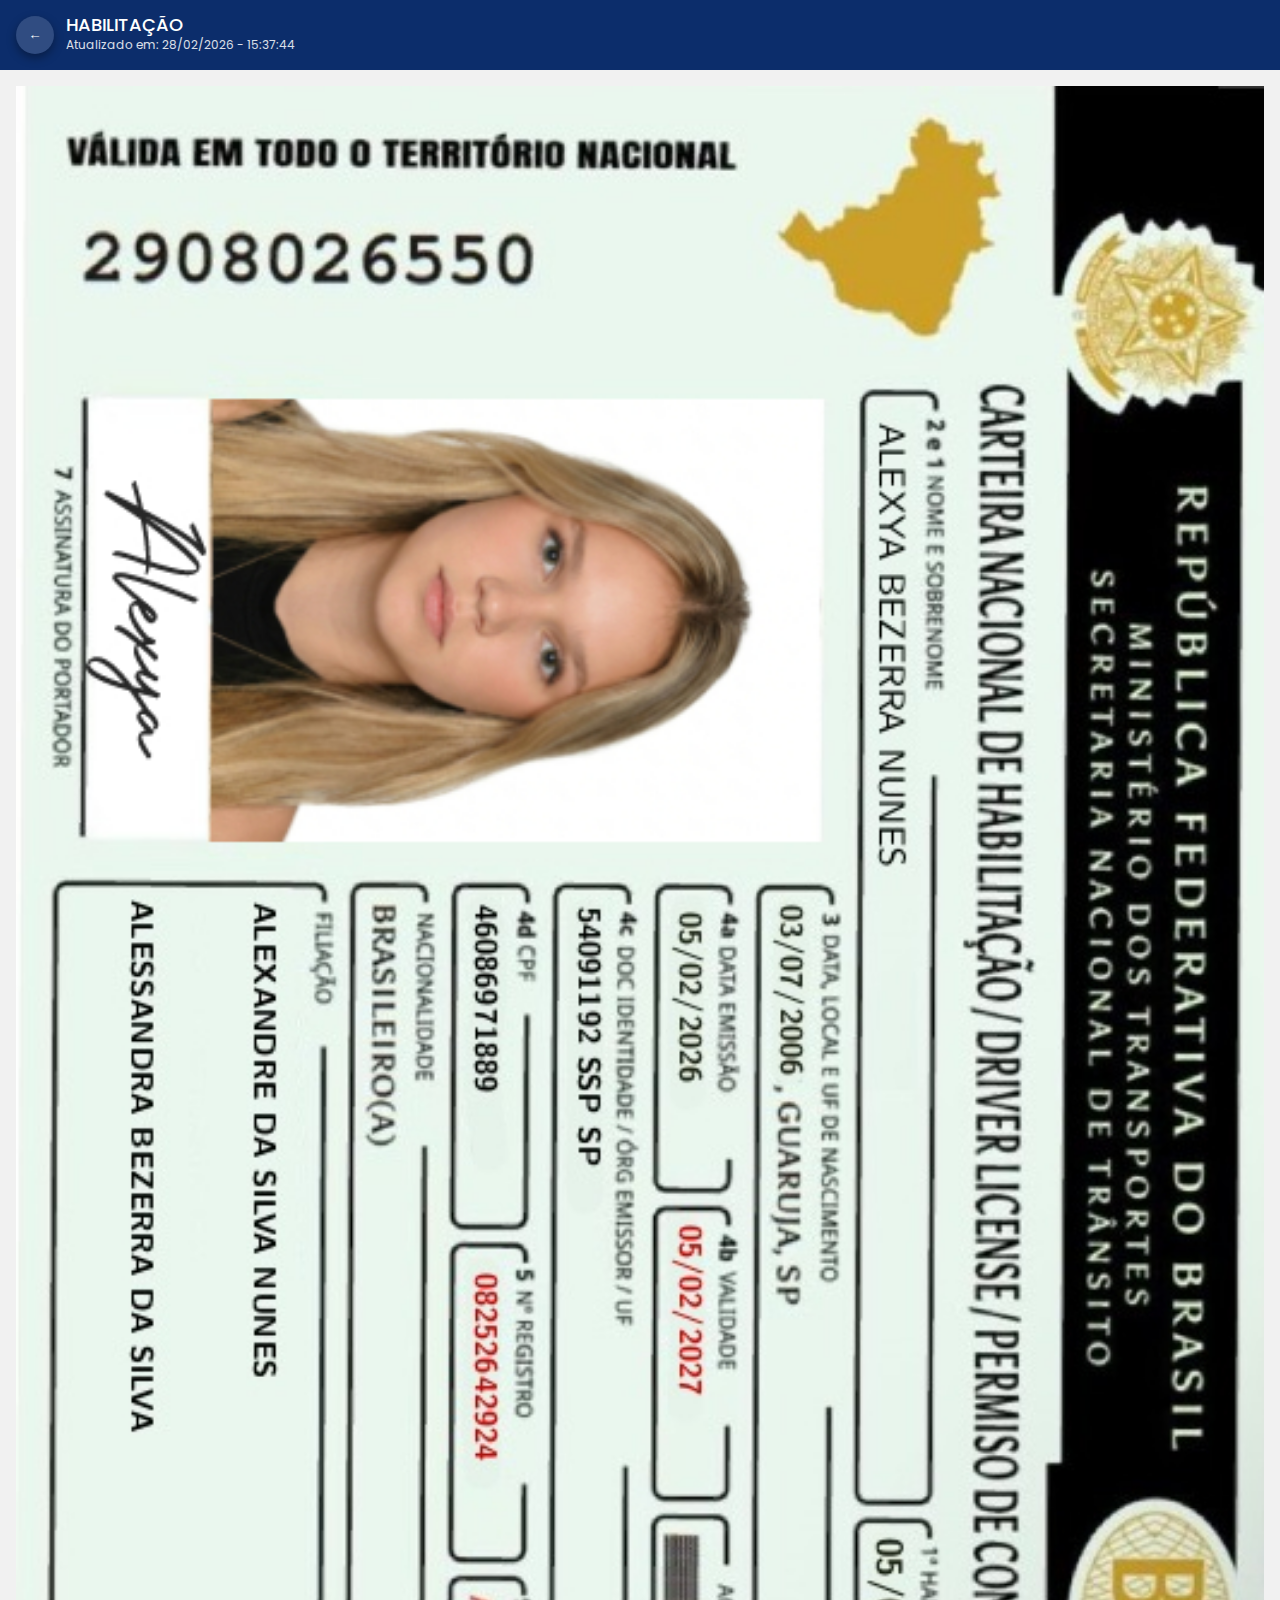
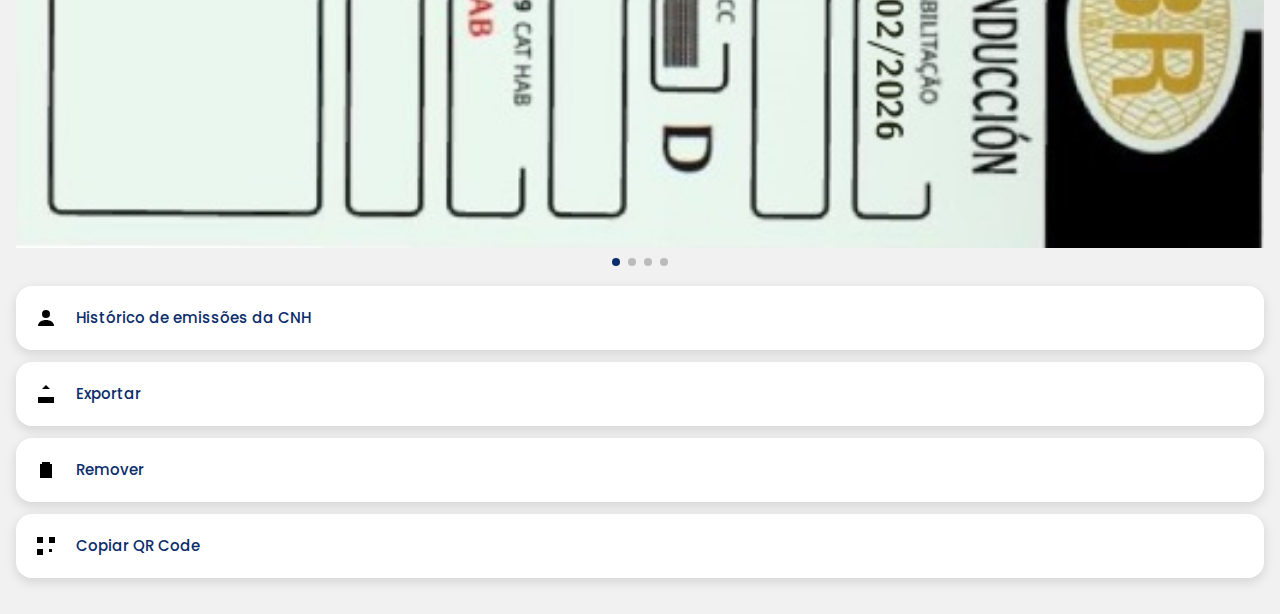
<file: index.html>
<!DOCTYPE html>
<html lang="pt-BR">
<head>
    <meta charset="UTF-8">
    <title>Habilitação</title>
    <meta name="viewport" content="width=device-width, initial-scale=1.0">
    <link rel="stylesheet" href="style.css">
    <!-- PWA -->
<link rel="manifest" href="manifest.json">
<meta name="theme-color" content="#0c2d6b">

<!-- iOS -->
<meta name="apple-mobile-web-app-capable" content="yes">
<meta name="apple-mobile-web-app-status-bar-style" content="default">
<meta name="apple-mobile-web-app-title" content="Habilitação">

<link rel="apple-touch-icon" href="icons/icon-192.png">
</head>
    <script>
if ('serviceWorker' in navigator) {
  navigator.serviceWorker.register('sw.js');
}
</script>
<body>

<header class="header">
    <div class="header-top">
        <button class="back-btn">←</button>
        <div class="header-text">
            <h1>HABILITAÇÃO</h1>
            <span>Atualizado em: 28/02/2026 - 15:37:44</span>
        </div>
    </div>
</header>

<main class="content">

    <!-- CAROUSEL -->
    <div class="carousel">
    <div class="carousel-track">
        <img src="images/image1.jpg" alt="">
        <img src="images/image2.jpg" alt="">
        <img src="images/image3.jpg" alt="">
        <img src="images/image4.jpeg" alt="">
    </div>
</div>

<div class="dots">
    <span class="dot active"></span>
    <span class="dot"></span>
    <span class="dot"></span>
    <span class="dot"></span>
</div>

    <div class="actions">

    <button class="action-btn">
        <span class="icon">
            <!-- Histórico -->
            <svg viewBox="0 0 24 24">
                <circle cx="12" cy="8" r="4"/>
                <path d="M4 20c0-4 4-6 8-6s8 2 8 6"/>
            </svg>
        </span>
        Histórico de emissões da CNH
    </button>

    <button class="action-btn">
        <span class="icon">
            <!-- Exportar -->
            <svg viewBox="0 0 24 24">
                <path d="M12 3v12"/>
                <path d="M8 7l4-4 4 4"/>
                <rect x="4" y="15" width="16" height="6"/>
            </svg>
        </span>
        Exportar
    </button>

    <button class="action-btn">
        <span class="icon">
            <!-- Remover -->
            <svg viewBox="0 0 24 24">
                <path d="M3 6h18"/>
                <path d="M8 6V4h8v2"/>
                <rect x="6" y="6" width="12" height="14"/>
            </svg>
        </span>
        Remover
    </button>

    <button class="action-btn">
        <span class="icon">
            <!-- QR Code -->
            <svg viewBox="0 0 24 24">
                <rect x="3" y="3" width="6" height="6"/>
                <rect x="15" y="3" width="6" height="6"/>
                <rect x="3" y="15" width="6" height="6"/>
                <path d="M15 15h3v3h-3z"/>
            </svg>
        </span>
        Copiar QR Code
    </button>

</div>

</main>

<script src="script.js"></script>
</body>

</html>
</file>
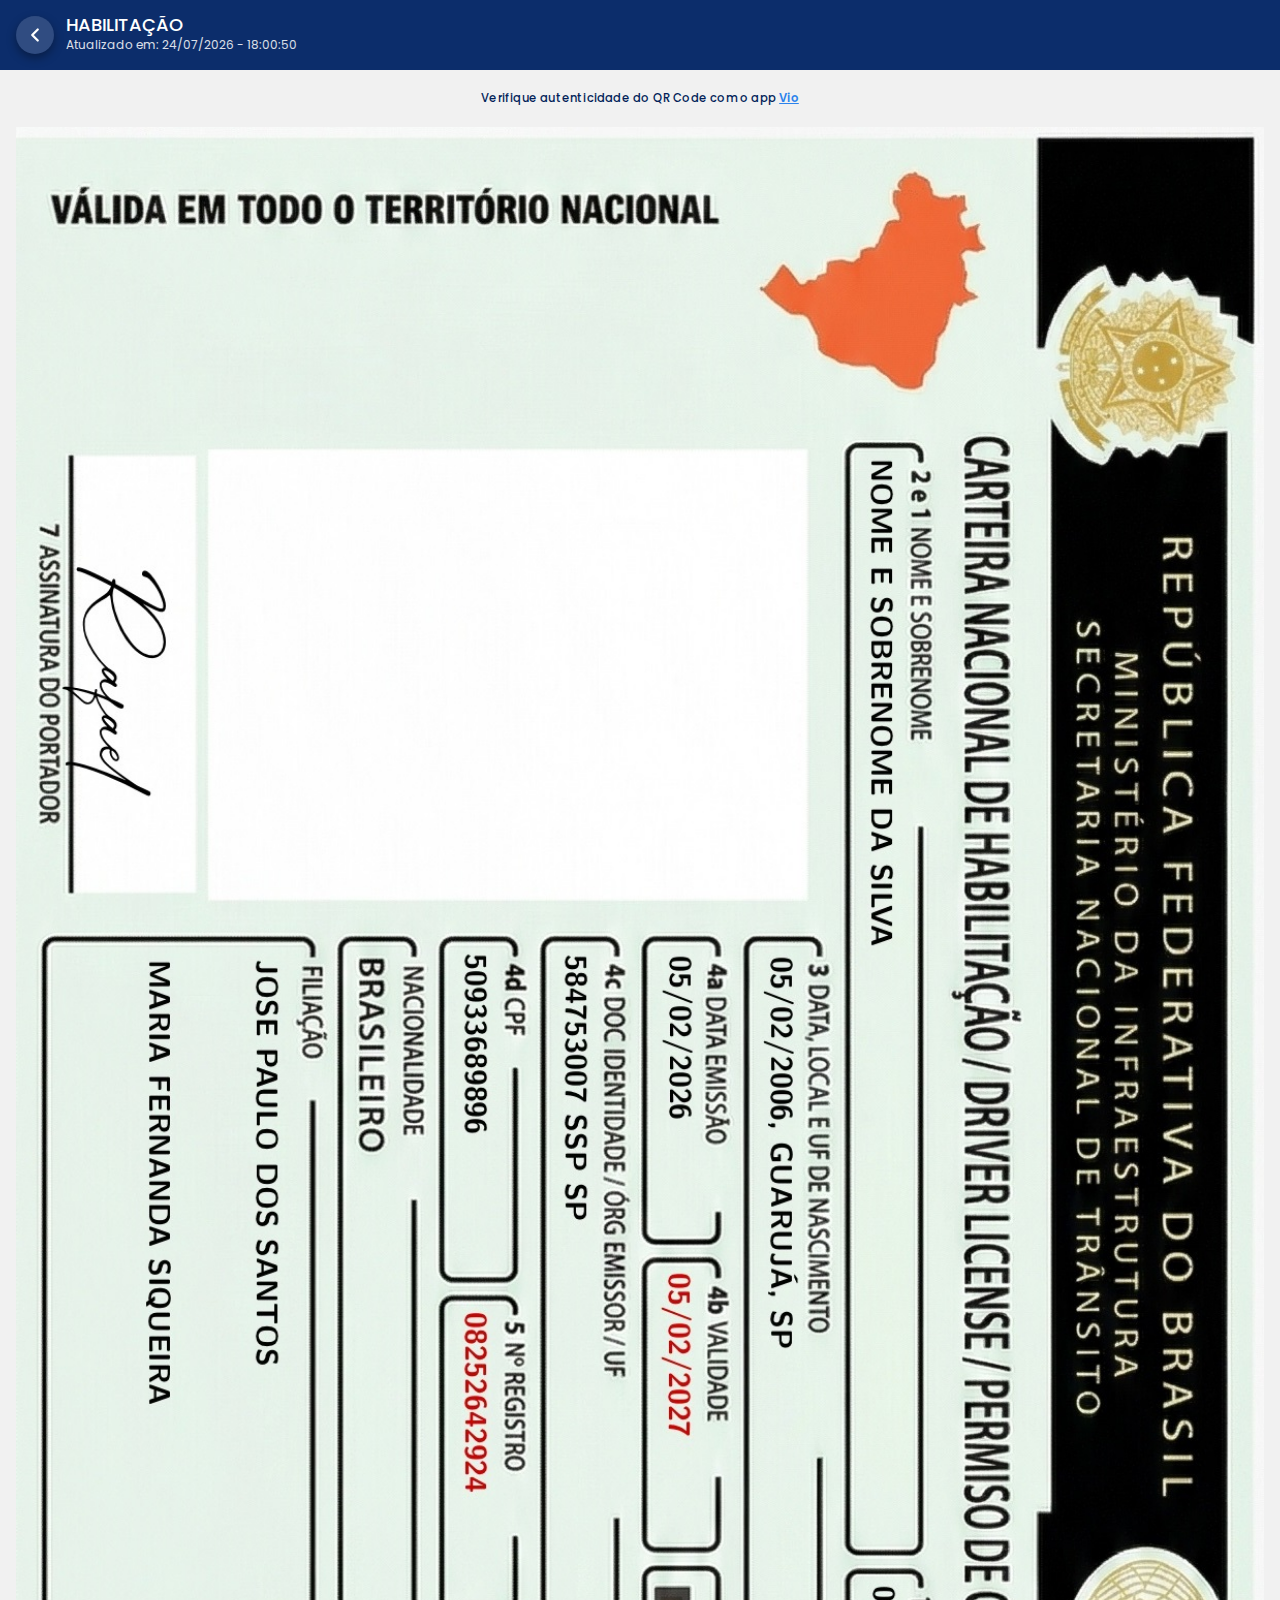
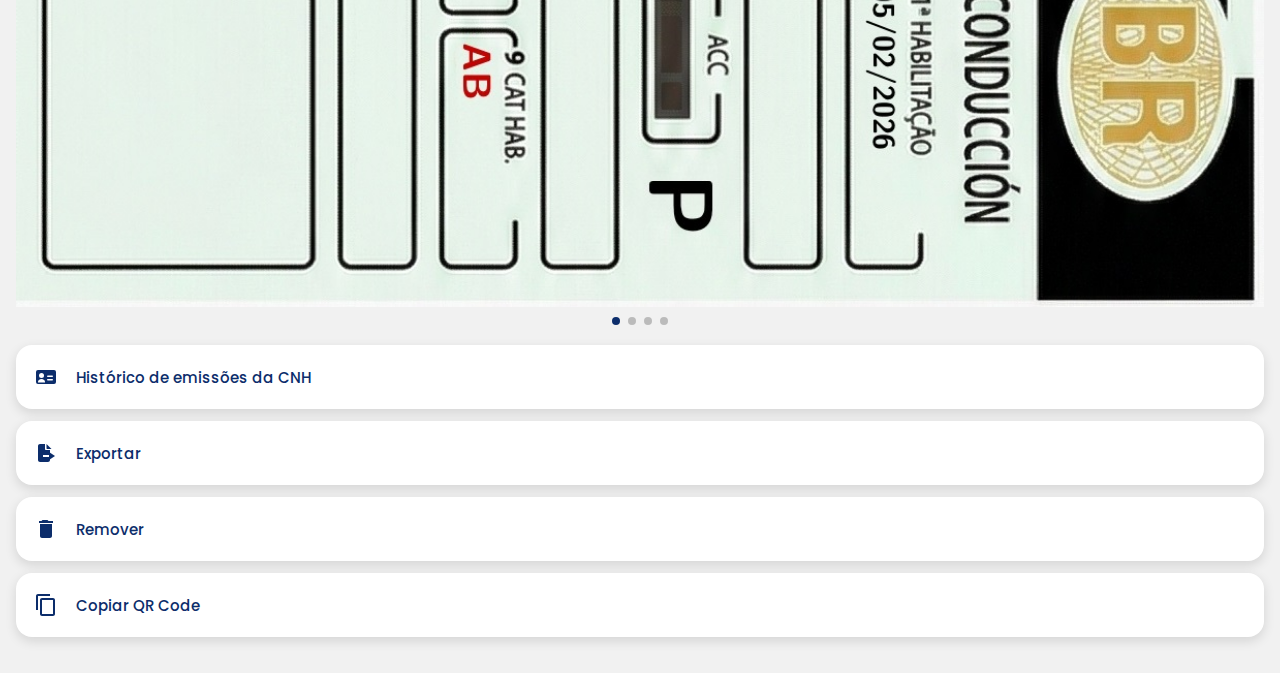
<file: 1/index.html>
<!DOCTYPE html>
<html lang="pt-BR">
<head>
    <meta charset="UTF-8">
    <title>Habilitação</title>
    <meta name="viewport" content="width=device-width, initial-scale=1.0">
    <link rel="stylesheet" href="style.css">
    
    <link rel="manifest" href="manifest.json">
    <meta name="theme-color" content="#0c2d6b">

    <meta name="apple-mobile-web-app-capable" content="yes">
    <meta name="apple-mobile-web-app-status-bar-style" content="default">
    <meta name="apple-mobile-web-app-title" content="Habilitação">
    <link rel="apple-touch-icon" href="icons/icon-192.png">

    <script>
        if ('serviceWorker' in navigator) {
          navigator.serviceWorker.register('sw.js');
        }
    </script>
</head>
<body>

<header class="header">
    <div class="header-top">
        <button class="back-btn">
            <svg viewBox="0 0 24 24" width="22" height="22" stroke="currentColor" stroke-width="2.5" fill="none" stroke-linecap="round" stroke-linejoin="round">
                <polyline points="15 18 9 12 15 6"></polyline>
            </svg>
        </button>
        <div class="header-text">
            <h1>HABILITAÇÃO</h1>
            <span id="data-atualizacao">Atualizado em: carregando...</span>
        </div>
    </div>
</header>

<main class="content">
    <div class="aviso-vio">
        Verifique autenticidade do QR Code com o app <a href="#">Vio</a>
    </div>

    <div class="carousel">
        <div class="carousel-track">
            <img src="images/image1.jpg" alt="">
            <img src="images/image2.jpg" alt="">
            <img src="images/image3.jpg" alt="">
            <img src="images/image4.jpeg" alt="">
        </div>
    </div>

    <div class="dots">
        <span class="dot active"></span>
        <span class="dot"></span>
        <span class="dot"></span>
        <span class="dot"></span>
    </div>

    <div class="actions">

        <button class="action-btn">
    <span class="icon">
        <svg viewBox="0 0 24 24" fill="none" xmlns="http://www.w3.org/2000/svg">
            <rect x="2" y="5" width="20" height="14" rx="2" fill="#0c2d6b"/>
            <circle cx="7.5" cy="10.5" r="2.5" fill="#fff"/>
            <path d="M4 17C4 15.343 5.343 14 7.5 14C9.657 14 11 15.343 11 17V17.5H4V17Z" fill="#fff"/>
            <rect x="13" y="10.5" width="6" height="1.5" rx="0.75" fill="#fff"/>
            <rect x="13" y="14" width="6" height="1.5" rx="0.75" fill="#fff"/>
        </svg>
    </span>
    Histórico de emissões da CNH
</button>

<button class="action-btn">
    <span class="icon">
        <svg viewBox="0 0 24 24" fill="none" xmlns="http://www.w3.org/2000/svg">
            <path d="M11 3H6C4.895 3 4 3.895 4 5V19C4 20.105 4.895 21 6 21H14C15.105 21 16 20.105 16 19V16H9V14H16V9H12C11.448 9 11 8.552 11 8V3Z" fill="#0c2d6b"/>
            <path d="M12.5 3V7.5C12.5 7.776 12.724 8 13 8H17.5L12.5 3Z" fill="#0c2d6b"/>
            <path d="M15 11L21 15L15 19V11Z" fill="#0c2d6b"/>
        </svg>
    </span>
    Exportar
</button>

        <button class="action-btn">
            <span class="icon">
                <svg viewBox="0 0 24 24">
                    <path d="M6 19c0 1.1.9 2 2 2h8c1.1 0 2-.9 2-2V7H6v12zm13-15h-4.5l-1-1h-5l-1 1H5v2h14V4z" fill="#0c2d6b"/>
                </svg>
            </span>
            Remover
        </button>

        <button class="action-btn">
            <span class="icon">
                <svg viewBox="0 0 24 24">
                    <path d="M16 1H4C2.9 1 2 1.9 2 3v14h2V3h12V1zm3 4H8C6.9 5 6 5.9 6 7v14c0 1.1.9 2 2 2h11c1.1 0 2-.9 2-2V7c0-1.1-.9-2-2-2zm0 16H8V7h11v14z" fill="#0c2d6b"/>
                </svg>
            </span>
            Copiar QR Code
        </button>

    </div>

</main>

<script src="script.js"></script>
</body>
</html>
</file>
<file: style.css>
@import url('https://fonts.googleapis.com/css2?family=Poppins:wght@400;500;600;700&display=swap');

* {
    box-sizing: border-box;
    margin: 0;
    padding: 0;
    font-family: 'Poppins', sans-serif; /* FONTE ARREDONDADA */
}

body {
    background: #f1f1f1;
    color: #111;
}

/* HEADER */
.header {
    background: #0c2d6b;
    padding: 16px;
    color: #fff;
}

.header-top {
    display: flex;
    align-items: center;
}

.back-btn {
    background: rgba(255, 255, 255, 0.15);
    border: none;
    color: #fff;
    width: 38px;
    height: 38px;
    border-radius: 50%;
    margin-right: 12px;
    cursor: pointer;
    display: flex;
    align-items: center;
    justify-content: center;
    flex-shrink: 0;
    transition: background 0.2s, box-shadow 0.2s;
    box-shadow: 0px 4px 10px rgba(0, 0, 0, 0.35); /* Adiciona o sombreado escuro */
}

.back-btn:active {
    background: rgba(255, 255, 255, 0.25);
}

/* Adicione esta regra para controlar o espaçamento dos textos */
.header-text {
    display: flex;
    flex-direction: column;
    gap: 2px; /* Ajusta o espaço exato entre "HABILITAÇÃO" e a data */
}

/* Substitua a regra do h1 atual por esta */
.header-text h1 {
    font-size: 18px; /* Levemente maior para bater com a proporção */
    font-weight: 500; /* Diminui a grossura da fonte */
    margin: 0; /* Remove a margem padrão do navegador que afasta os textos */
    line-height: 1;
}

.header-text span {
    font-size: 12px;
    opacity: 0.85;
}

/* CONTENT */
.content {
    padding: 16px;
}

/* AVISO VIO (Preservando suas cores customizadas) */
.aviso-vio {
    text-align: center;
    color: #021f59;
    font-size: 11.5px;
    margin-bottom: 20px;
    margin-top: 4px;
    font-weight: 500;
    letter-spacing: 0.2px;
}

.aviso-vio a {
    color: #2c83ec;
    font-weight: 600;
    text-decoration: underline;
}

.carousel {
    width: 100%;
    overflow-x: auto;
    scroll-snap-type: x mandatory;
    -webkit-overflow-scrolling: touch;
}

.carousel-track {
    display: flex;
    width: 100%;
}

.carousel-track img {
    width: 100%;
    flex-shrink: 0;
    scroll-snap-align: start;
    user-select: none;
    pointer-events: none;
}

/* Esconde scrollbar */
.carousel::-webkit-scrollbar {
    display: none;
}
.carousel {
    scrollbar-width: none;
}

/* DOTS */
.dots {
    display: flex;
    justify-content: center;
    margin: 10px 0 20px;
}

.dot {
    width: 8px;
    height: 8px;
    background: #bbb;
    border-radius: 50%;
    margin: 0 4px;
}

.dot.active {
    background: #0c2d6b;
}

/* ACTIONS */
.actions {
    display: flex;
    flex-direction: column;
    gap: 12px;
    padding-bottom: 20px;
}

.action-btn {
    background: #fff;
    border: none;
    border-radius: 16px; 
    padding: 18px 16px;
    min-height: 60px;
    display: flex;
    align-items: center;
    gap: 16px;
    font-size: 15px;
    color: #0c2d6b; 
    font-weight: 500; /* Peso ajustado para bater com o print */
    text-align: left;
    cursor: pointer;
    box-shadow: 0 4px 12px rgba(0,0,0,0.12); 
    transition: background 0.2s, box-shadow 0.2s;
}

.action-btn:active {
    background: #e9eef5;
    box-shadow: 0 2px 6px rgba(0,0,0,0.1);
}

.icon {
    width: 28px;
    height: 28px;
    display: flex;
    align-items: center;
    justify-content: center;
    flex-shrink: 0;
}

.icon svg {
    width: 24px;
    height: 24px;
    /* Estilos de stroke/fill retirados para que os ícones sólidos funcionem */
}
</file>
<file: 1/style.css>
@import url('https://fonts.googleapis.com/css2?family=Poppins:wght@400;500;600;700&display=swap');

* {
    box-sizing: border-box;
    margin: 0;
    padding: 0;
    font-family: 'Poppins', sans-serif; /* FONTE ARREDONDADA */
}

body {
    background: #f1f1f1;
    color: #111;
}

/* HEADER */
.header {
    background: #0c2d6b;
    padding: 16px;
    color: #fff;
}

.header-top {
    display: flex;
    align-items: center;
}

.back-btn {
    background: rgba(255, 255, 255, 0.15);
    border: none;
    color: #fff;
    width: 38px;
    height: 38px;
    border-radius: 50%;
    margin-right: 12px;
    cursor: pointer;
    display: flex;
    align-items: center;
    justify-content: center;
    flex-shrink: 0;
    transition: background 0.2s, box-shadow 0.2s;
    box-shadow: 0px 4px 10px rgba(0, 0, 0, 0.35); /* Adiciona o sombreado escuro */
}

.back-btn:active {
    background: rgba(255, 255, 255, 0.25);
}

/* Adicione esta regra para controlar o espaçamento dos textos */
.header-text {
    display: flex;
    flex-direction: column;
    gap: 2px; /* Ajusta o espaço exato entre "HABILITAÇÃO" e a data */
}

/* Substitua a regra do h1 atual por esta */
.header-text h1 {
    font-size: 18px; /* Levemente maior para bater com a proporção */
    font-weight: 500; /* Diminui a grossura da fonte */
    margin: 0; /* Remove a margem padrão do navegador que afasta os textos */
    line-height: 1;
}

.header-text span {
    font-size: 12px;
    opacity: 0.85;
}

/* CONTENT */
.content {
    padding: 16px;
}

/* AVISO VIO (Preservando suas cores customizadas) */
.aviso-vio {
    text-align: center;
    color: #021f59;
    font-size: 11.5px;
    margin-bottom: 20px;
    margin-top: 4px;
    font-weight: 500;
    letter-spacing: 0.2px;
}

.aviso-vio a {
    color: #2c83ec;
    font-weight: 600;
    text-decoration: underline;
}

.carousel {
    width: 100%;
    overflow-x: auto;
    scroll-snap-type: x mandatory;
    -webkit-overflow-scrolling: touch;
}

.carousel-track {
    display: flex;
    width: 100%;
}

.carousel-track img {
    width: 100%;
    flex-shrink: 0;
    scroll-snap-align: start;
    user-select: none;
    pointer-events: none;
}

/* Esconde scrollbar */
.carousel::-webkit-scrollbar {
    display: none;
}
.carousel {
    scrollbar-width: none;
}

/* DOTS */
.dots {
    display: flex;
    justify-content: center;
    margin: 10px 0 20px;
}

.dot {
    width: 8px;
    height: 8px;
    background: #bbb;
    border-radius: 50%;
    margin: 0 4px;
}

.dot.active {
    background: #0c2d6b;
}

/* ACTIONS */
.actions {
    display: flex;
    flex-direction: column;
    gap: 12px;
    padding-bottom: 20px;
}

.action-btn {
    background: #fff;
    border: none;
    border-radius: 16px; 
    padding: 18px 16px;
    min-height: 60px;
    display: flex;
    align-items: center;
    gap: 16px;
    font-size: 15px;
    color: #0c2d6b; 
    font-weight: 500; /* Peso ajustado para bater com o print */
    text-align: left;
    cursor: pointer;
    box-shadow: 0 4px 12px rgba(0,0,0,0.12); 
    transition: background 0.2s, box-shadow 0.2s;
}

.action-btn:active {
    background: #e9eef5;
    box-shadow: 0 2px 6px rgba(0,0,0,0.1);
}

.icon {
    width: 28px;
    height: 28px;
    display: flex;
    align-items: center;
    justify-content: center;
    flex-shrink: 0;
}

.icon svg {
    width: 24px;
    height: 24px;
    /* Estilos de stroke/fill retirados para que os ícones sólidos funcionem */
}
</file>
